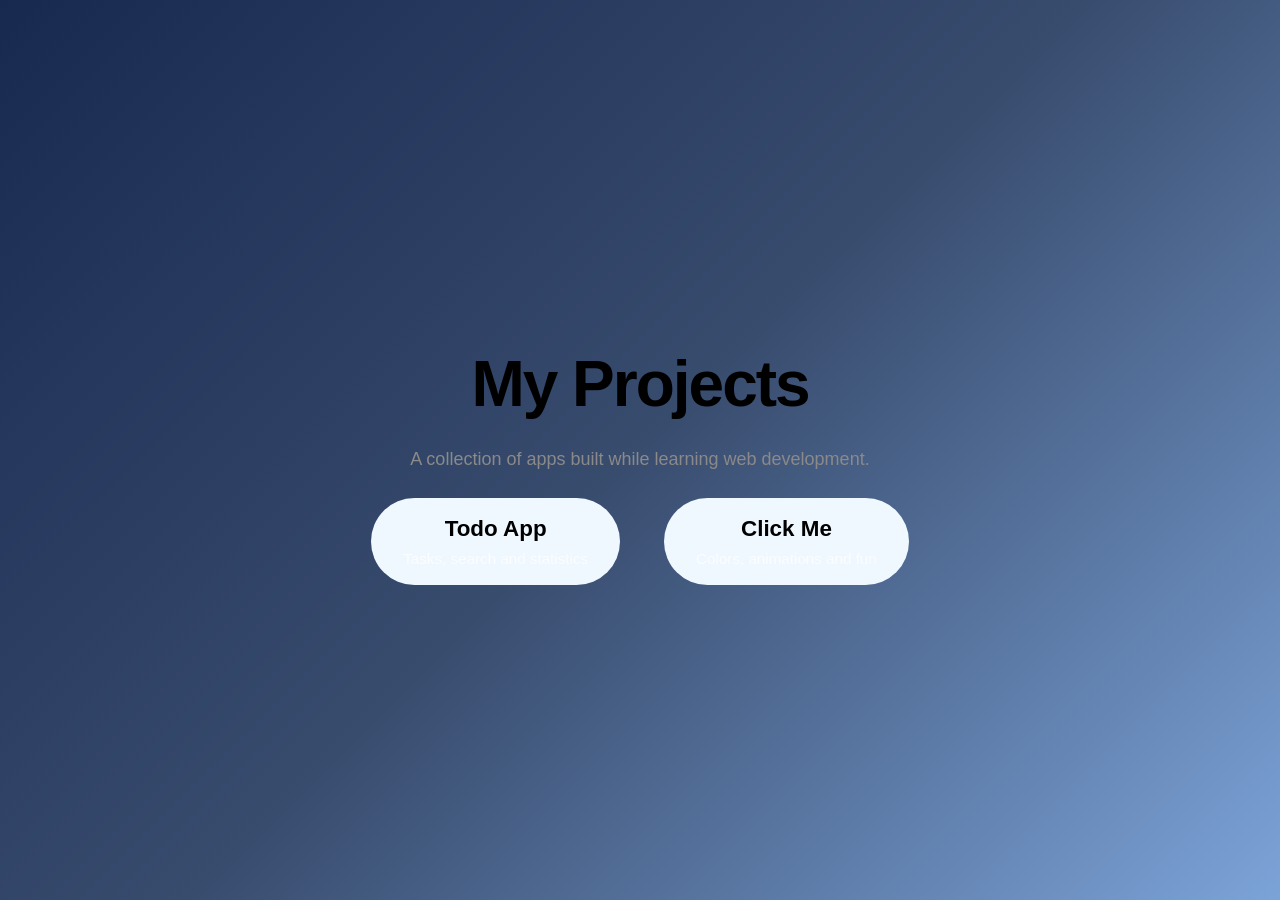
<file: index.html>
<!DOCTYPE html>
<html>

<head>
  <meta charset="UTF-8">
  <title>My Projects</title>
  <link rel="stylesheet" href="style.css">
</head>

<body>

  <div class="hero">

    <h1>My Projects</h1>

    <p>
      A collection of apps built while learning
      web development.
    </p>

    <div class="app-container">

      <a href="todo.html" class="app-button">
        <span class="app-title">Todo App</span>
        <span class="app-subtitle">
          Tasks, search and statistics
        </span>
      </a>

      <a href="clickme.html" class="app-button">
        <span class="app-title">Click Me</span>
        <span class="app-subtitle">
          Colors, animations and fun
        </span>
      </a>

    </div>

  </div>

</body>
</file>
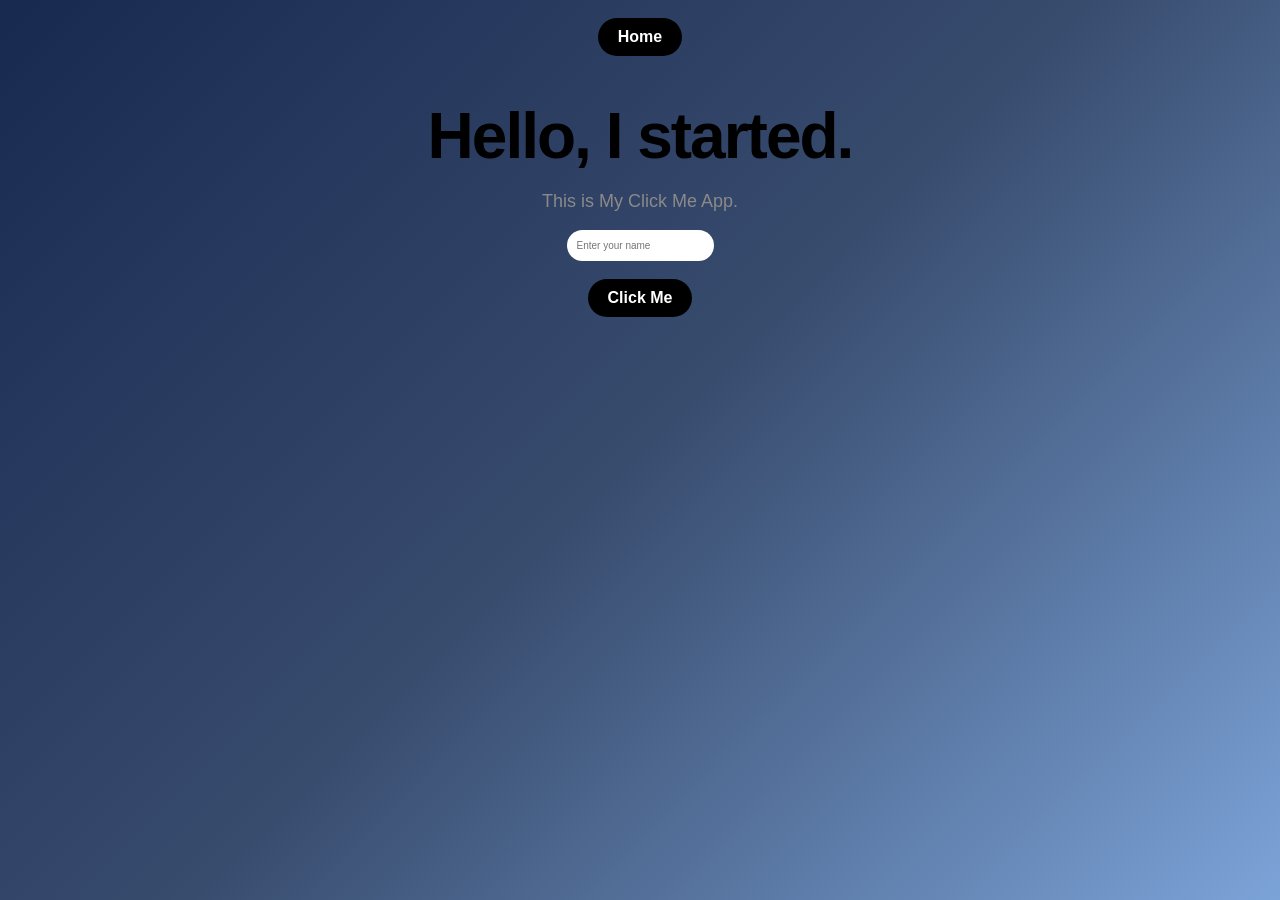
<file: clickme.html>
<!DOCTYPE html>
<html>
<head>
  <title>Click Me App</title>
  <link rel="stylesheet" href="style.css">
</head>
<body>

  <button style="margin-top: 18px;" onclick="location.href='index.html'">
    Home
  </button>

  <h1>Hello, I started.</h1>

  <p id="message">
    This is My Click Me App.
  </p>
  <div>
  <input
    type="text"
    id="nameInput"
    placeholder="Enter your name">
  </div>

  <button
    id="myButton"
    style="margin-top: 18px;"
    onclick="changeText()">
    Click Me
  </button>

  <script src="clickMeScript.js"></script>

</body>
</html>
</file>
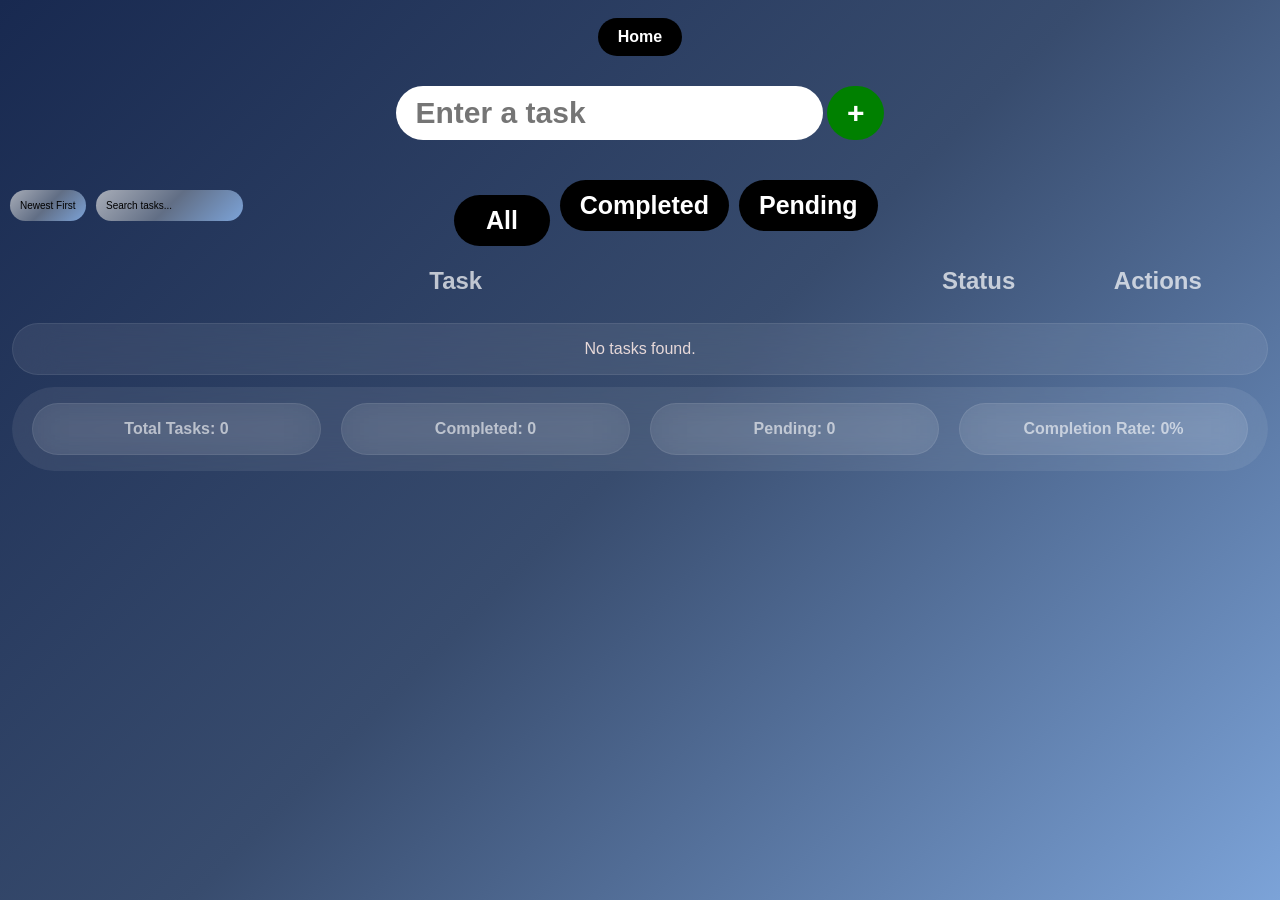
<file: todo.html>
<!DOCTYPE html>
<html>

<head>
  <meta charset="UTF-8">
  <title>Todo App</title>
  <link rel="stylesheet" href="style.css">
</head>

<body>

  <button style="margin-top: 18px;" onclick="location.href='index.html'">
    Home
  </button>

  <div style="margin-top: 30px;">
    <input class = "add-task" style = "background-color: white; color: black;" type="text" id="taskInput" placeholder="Enter a task" />
    <button class = "add-task" onclick="addTask()">+</button>
  </div>
  <div class = "filter-container">
    <select class="dropdown-box" id="sortSelect" onchange="updateSort()">
      <option value="newest">Newest First</option>
      <option value="oldest">Oldest First</option>
    </select>
    <input type="text" id="searchInput" style = "margin-top:10px; margin-bottom:10px; color: black;background:linear-gradient(135deg,#a8adb8,#616e85,#7ca3d8);padding:10px;" placeholder="Search tasks..." oninput="updateSearch()" />
    <span></span>
    <button id="allFilter" class = "main-filter-button" onclick="setFilter('allFilter')">All</button>
    <button id="completedFilter" class = "main-filter-button" onclick="setFilter('completedFilter')">Completed</button>
    <button id="pendingFilter" class = "main-filter-button" onclick="setFilter('pendingFilter')">Pending</button>
    <span></span>
  </div>

  <div class="content-container">
    <div class="task-header">
      <span>Task</span>
      <span style="margin-right: 20px;">Status</span>
      <span style="margin-right: 30px;">Actions</span>
    </div>
    <div id="taskList"></div>
    <div id="statsContainer" class="stats-container">
      <span class="stat" id="totalTasks"></span>
      <span class="stat" id="completedTasks"></span>
      <span class="stat" id="pendingTasks"></span>
      <span class="stat" id="completionRate"></span>
    </div>
  </div>
  <script src="todoScript.js"></script>

</body>

</html>
</file>
<file: style.css>
body {
  min-height: 100vh;
  margin: 0;
  background:
    linear-gradient(135deg,
      #182950,
      #384c6e,
      #7ca3d8);
  font-family: -apple-system, BlinkMacSystemFont, "Segoe UI", sans-serif;
  text-align: center;
}

.hero {
  display: flex;
  flex-direction: column;
  align-items: center;
  justify-content: center;
  min-height: 100vh;
  text-align: center;
}

h1 {
  font-size: 4rem;
  font-weight: 800;
  letter-spacing: -2px;
  margin-bottom: 10px;
}

p {
  color: #8b8989;
  font-size: 18px;
}

.app-container {
  display: flex;
  gap: 24px;
  justify-content: center;
  flex-wrap: wrap;
}

.app-button:hover {

  transform:
    translateY(-6px);

  background:
    rgba(255, 255, 255, 0.12);
}

.app-title {
  display: block;
  font-size: 1.4rem;
  font-weight: 700;
  margin-bottom: 8px;
}

.app-subtitle {

  display: block;

  color:
    rgba(255, 255, 255, 0.7);

  font-size: 0.95rem;
}


.app-button {

  display: inline-block;
  padding: 18px 32px;
  margin: 10px;
  border-radius: 999px;
  background: aliceblue;
  color: black;
  text-decoration: none;
  transition: transform .2s;
}

.task-header {
  display: grid;
  margin-top: 10px;
  font-size: x-large;
  gap: 10px;
  grid-template-columns:
    5fr 1fr 1fr;
  padding: 16px 20px;
  align-items: center;
  font-weight: bold;
  color: rgba(255, 255, 255, 0.7);
  margin-bottom: 10px;
}

.task-row {
  color: rgb(231, 217, 217);
  display: grid;
  grid-template-columns:
    minmax(0, 5fr) 1fr 1fr;
  align-items: center;
  text-align: center;
  
  margin: 12px;
  padding: 16px 20px;
  border-radius: 999px;
  background:
    rgba(255, 255, 255, 0.08);
  backdrop-filter:
    blur(20px);
  border:
    1px solid rgba(255, 255, 255, 0.08);
  transition:
    transform 0.2s;
}

.task-name{
  pointer-events: none;
  display: inline-block;
  font-size: medium;
  color: rgba(255, 255, 255, 0.6);
  overflow-wrap: break-word;
  padding: 10px;
  margin: 10px;
  border-radius: 999px;
  background: none;
}

.task-edit-input {
  font-size: medium;
  background:
    linear-gradient(135deg,
      #a8adb8,
      #616e85,
      #7ca3d8);
  display: block;
  overflow-wrap: break-word;
  padding: 10px;
  margin: 10px;
  border-radius: 999px;
  backdrop-filter:
    blur(20px);
  
  color: black;
  border:
    1px solid rgba(255, 255, 255, 0.08);
}

.stats-container {
  display: grid;
  grid-template-columns: 1fr 1fr 1fr 1fr;
  align-items: center;
  gap: 20px;
  margin: 12px;
  padding: 16px 20px;
  border-radius: 999px;
  visibility: hidden;
  background:
    rgba(255, 255, 255, 0.08);
  backdrop-filter:
    blur(20px);
  transition:
    transform 0.2s;
}

.stat {
  font-weight: bold;
  padding: 16px 20px;
  color: rgba(255, 255, 255, 0.6);
  border-radius: 999px;
  background:
    rgba(255, 255, 255, 0.08);
  backdrop-filter:
    blur(20px);
  border:
    1px solid rgba(255, 255, 255, 0.08);
  transition:
    transform 0.2s;
}

.stat:hover {
  transform:
    scale(1.05ff);
}

.action-button {
  transform: translateY(5px);
  display: block;
  border: none;
  padding: 0;
  cursor: pointer;
  outline-offset: 4px;
  font-weight: bold;
  color: rgba(255, 255, 255, 0.6);
  border-radius: 999px;
  background:
    #182950;
  backdrop-filter:
    blur(20px);
  transition:
    transform 0.2s;
}

.action-button:active .action-button-text {
  transform: scale(0.95) translateY(-3px);
}

.action-button-text {
  transform: translateY(-5px) translateX(1px);
  display: block;
  width: 2.5rem;
  padding: 16px 20px;
  border: none;
  cursor: pointer;
  font-weight: bold;
  border-radius: 999px;
  background:
    #384c6e;
  backdrop-filter:
    blur(20px);
  transition:
    transform 0.2s;
}

.action-button-text:hover {
  background:
    #2b3a54;
}


.app-button:hover {
  transform:
    translateY(-3px) scale(1.02);
}

.dropdown-box {
  margin-top:10px;
  margin-bottom:10px;
  padding: 10px;
  font-size: 10px;
  border-radius: 999px;
  color: black;
  border: none;
  appearance: none;
  background:
    linear-gradient(135deg,
      #a8adb8,
      #616e85,
      #7ca3d8);
}

#searchInput::placeholder {
  color: black;
}

.task-actions {
  display: flex;
  gap: 10px;
  margin: 15px;
  justify-content: center;
}

.no-tasks {
  color: rgb(231, 217, 217);
  align-items: center;
  text-align: center;
  gap: 20px;
  margin: 12px;
  padding: 16px 20px;
  border-radius: 999px;
  background:
    rgba(255, 255, 255, 0.08);
  backdrop-filter:
    blur(20px);
  border:
    1px solid rgba(255, 255, 255, 0.08);
  transition:
    transform 0.2s;
}

.filter-container {
  margin-left: 10px;
  margin-right: 10px;
  margin-top: 40px;
  margin-bottom: 20px;
  display: grid;
  grid-template-columns: 1fr 2fr 4fr 2fr 2fr 2fr 8fr;
  gap:10px;
  
  align-items:right;
  border-radius: 999px;
  margin-bottom: 20px;
}

input {
  display: inline-block;
  transition: 0.2s;
  padding: 10px;
  font-size: 10px;
  border-radius: 999px;
  border: none;
  appearance: none;
}


.main-filter-button {
  
  font-size: 25px;
  font-weight: bold;
  cursor: pointer;
  border-radius: 999px;
  border: none;
  background-color: black;
  color: white;
  transition: 0.2s;
}

.status-indicator {
  display: inline-block;
  width: 20px;
  height: 20px;
  border-radius: 999px;
  cursor: pointer;
}

.add-task {
  padding: 10px 20px;
  font-size: 30px;
  font-weight: bold;
  border-radius: 999px;
  border: none;
  background-color: green;
  color: white;
  transition: 0.2s;
}

button {
  padding: 10px 20px;
  font-size: 16px;
  font-weight: bold;
  cursor: pointer;
  border-radius: 999px;
  border: none;
  background-color: black;
  color: white;
  transition: 0.2s;
}
</file>
